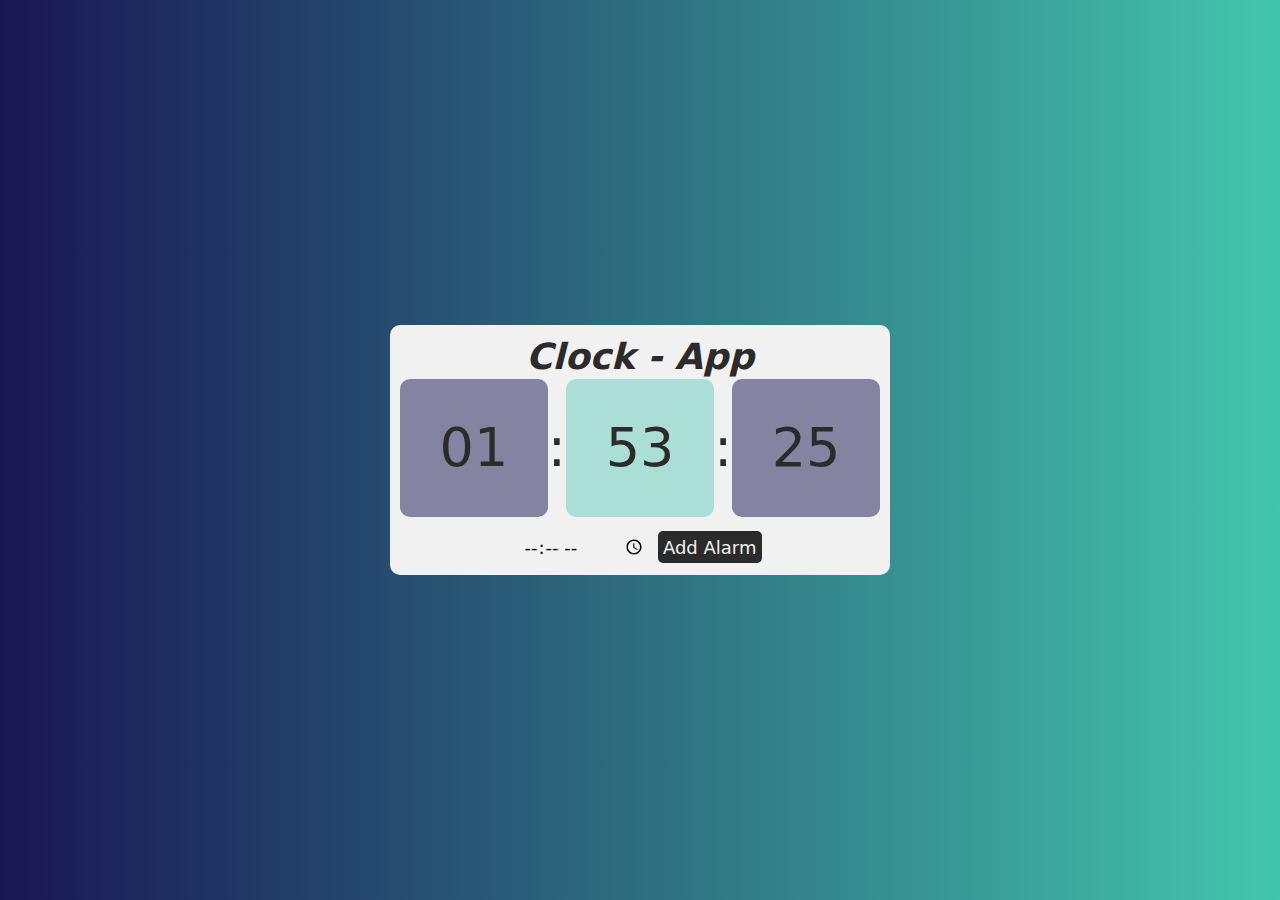
<file: ClockApp/index.html>
<!DOCTYPE html>
<html lang="en">
  <head>
    <meta charset="UTF-8" />
    <meta name="viewport" content="width=device-width, initial-scale=1.0" />
    <title>Clock App</title>
    <link rel="stylesheet" href="assets/css/base.css" />
    <link rel="stylesheet" href="assets/css/clock.css" />
  </head>
  <body>
    <main class="container">
      <section class="clock">
        <header class="header-clock">
          <h1>Clock - App</h1>
        </header>
        <article class="body-clock">
          <div class="box hours">
            <span id="hours">00</span>
          </div>
          :
          <div class="box minutes">
            <span id="minutes">00</span>
          </div>
          :
          <div class="box seconds">
            <span id="seconds">00</span>
          </div>
        </article>
        <footer class="footer-clock">
          <form class="form-alarm" id="form-alarm">
            <input class="form-control" type="time" />
            <button class="btn">Add Alarm</button>
          </form>
        </footer>
      </section>
    </main>

    <script src="assets/js/app.js"></script>
  </body>
</html>
</file>
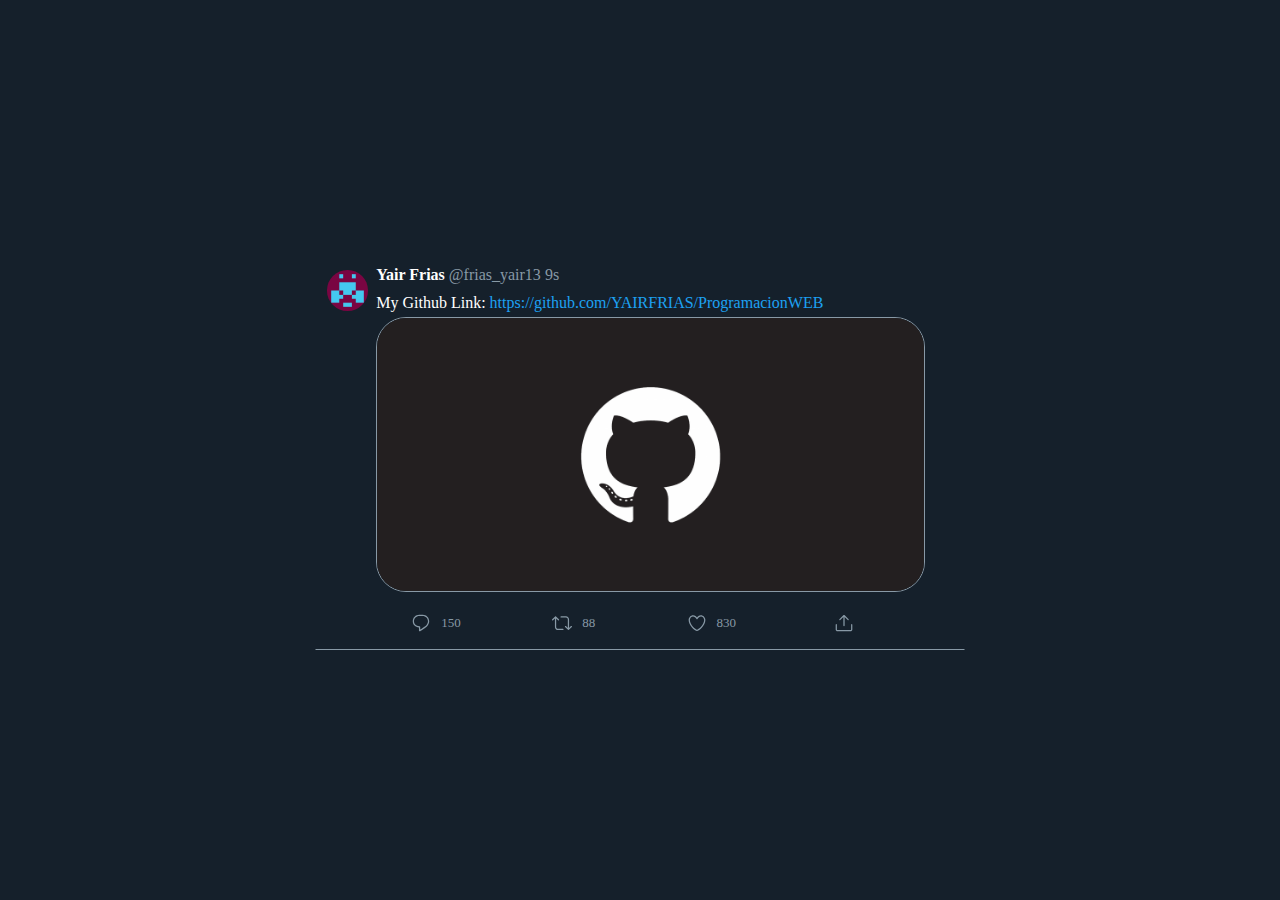
<file: ClonTwitt/index.html>
<!DOCTYPE html>
<html lang="en">
  <head>
    <meta charset="UTF-8" />
    <meta name="viewport" content="width=device-width, initial-scale=1.0" />
    <title>Clon Twitt</title>
    <link rel="stylesheet" href="style.css" />
  </head>
  <body>
    <!--Contenedor completo-->
    <div class="container-twitt">
      <!--Cuerpo de twitt-->
      <div class="twitt-body">
        <!--Imagen (icono de perfil)-->
        <div class="twitt-avatar">
          <img src="img/avatar.png" alt="avatar de perfil" />
        </div>
        <!--Informacion del twitt-->
        <div class="twitt-content">
          <p>
            <span style="font-weight: bold">Yair Frias</span>
            <span class="textGray">@frias_yair13</span>
            <span class="textGray">9s</span>
          </p>
          <p>
            My Github Link:
            <a href="https://github.com/YAIRFRIAS/ProgramacionWEB"
              >https://github.com/YAIRFRIAS/ProgramacionWEB</a
            >
          </p>
          <img src="img/github.png" alt="Imagen Github" />
        </div>
        <!--Cuerpo de los iconos-->
        <div class="twitt-icons">
          <!-- Boton de comentario-->
          <div class="icon">
            <svg viewBox="0 0 24 24" aria-hidden="true">
              <g>
                <path
                  d="M14.046 2.242l-4.148-.01h-.002c-4.374 0-7.8 3.427-7.8 7.802 0 4.098 3.186 7.206 7.465 7.37v3.828c0 .108.044.286.12.403.142.225.384.347.632.347.138 0 .277-.038.402-.118.264-.168 6.473-4.14 8.088-5.506 1.902-1.61 3.04-3.97 3.043-6.312v-.017c-.006-4.367-3.43-7.787-7.8-7.788zm3.787 12.972c-1.134.96-4.862 3.405-6.772 4.643V16.67c0-.414-.335-.75-.75-.75h-.396c-3.66 0-6.318-2.476-6.318-5.886 0-3.534 2.768-6.302 6.3-6.302l4.147.01h.002c3.532 0 6.3 2.766 6.302 6.296-.003 1.91-.942 3.844-2.514 5.176z"
                ></path>
              </g>
            </svg>
            <span>150</span>
          </div>
          <div class="icon">
            <!--Boton retwitt-->
            <svg viewBox="0 0 24 24" aria-hidden="true">
              <g>
                <path
                  d="M23.77 15.67c-.292-.293-.767-.293-1.06 0l-2.22 2.22V7.65c0-2.068-1.683-3.75-3.75-3.75h-5.85c-.414 0-.75.336-.75.75s.336.75.75.75h5.85c1.24 0 2.25 1.01 2.25 2.25v10.24l-2.22-2.22c-.293-.293-.768-.293-1.06 0s-.294.768 0 1.06l3.5 3.5c.145.147.337.22.53.22s.383-.072.53-.22l3.5-3.5c.294-.292.294-.767 0-1.06zm-10.66 3.28H7.26c-1.24 0-2.25-1.01-2.25-2.25V6.46l2.22 2.22c.148.147.34.22.532.22s.384-.073.53-.22c.293-.293.293-.768 0-1.06l-3.5-3.5c-.293-.294-.768-.294-1.06 0l-3.5 3.5c-.294.292-.294.767 0 1.06s.767.293 1.06 0l2.22-2.22V16.7c0 2.068 1.683 3.75 3.75 3.75h5.85c.414 0 .75-.336.75-.75s-.337-.75-.75-.75z"
                ></path>
              </g>
            </svg>
            <span>88</span>
          </div>
          <div class="icon">
            <!--Boton de like-->
            <svg viewBox="0 0 24 24" aria-hidden="true">
              <g>
                <path
                  d="M12 21.638h-.014C9.403 21.59 1.95 14.856 1.95 8.478c0-3.064 2.525-5.754 5.403-5.754 2.29 0 3.83 1.58 4.646 2.73.814-1.148 2.354-2.73 4.645-2.73 2.88 0 5.404 2.69 5.404 5.755 0 6.376-7.454 13.11-10.037 13.157H12zM7.354 4.225c-2.08 0-3.903 1.988-3.903 4.255 0 5.74 7.034 11.596 8.55 11.658 1.518-.062 8.55-5.917 8.55-11.658 0-2.267-1.823-4.255-3.903-4.255-2.528 0-3.94 2.936-3.952 2.965-.23.562-1.156.562-1.387 0-.014-.03-1.425-2.965-3.954-2.965z"
                ></path>
              </g>
            </svg>
            <span>830</span>
          </div>
          <div class="icon">
            <!--Boton de compartir-->
            <svg viewBox="0 0 24 24" aria-hidden="true">
              <g>
                <path
                  d="M17.53 7.47l-5-5c-.293-.293-.768-.293-1.06 0l-5 5c-.294.293-.294.768 0 1.06s.767.294 1.06 0l3.72-3.72V15c0 .414.336.75.75.75s.75-.336.75-.75V4.81l3.72 3.72c.146.147.338.22.53.22s.384-.072.53-.22c.293-.293.293-.767 0-1.06z"
                ></path>
                <path
                  d="M19.708 21.944H4.292C3.028 21.944 2 20.916 2 19.652V14c0-.414.336-.75.75-.75s.75.336.75.75v5.652c0 .437.355.792.792.792h15.416c.437 0 .792-.355.792-.792V14c0-.414.336-.75.75-.75s.75.336.75.75v5.652c0 1.264-1.028 2.292-2.292 2.292z"
                ></path>
              </g>
            </svg>
          </div>
        </div>
      </div>
    </div>
  </body>
</html>
</file>
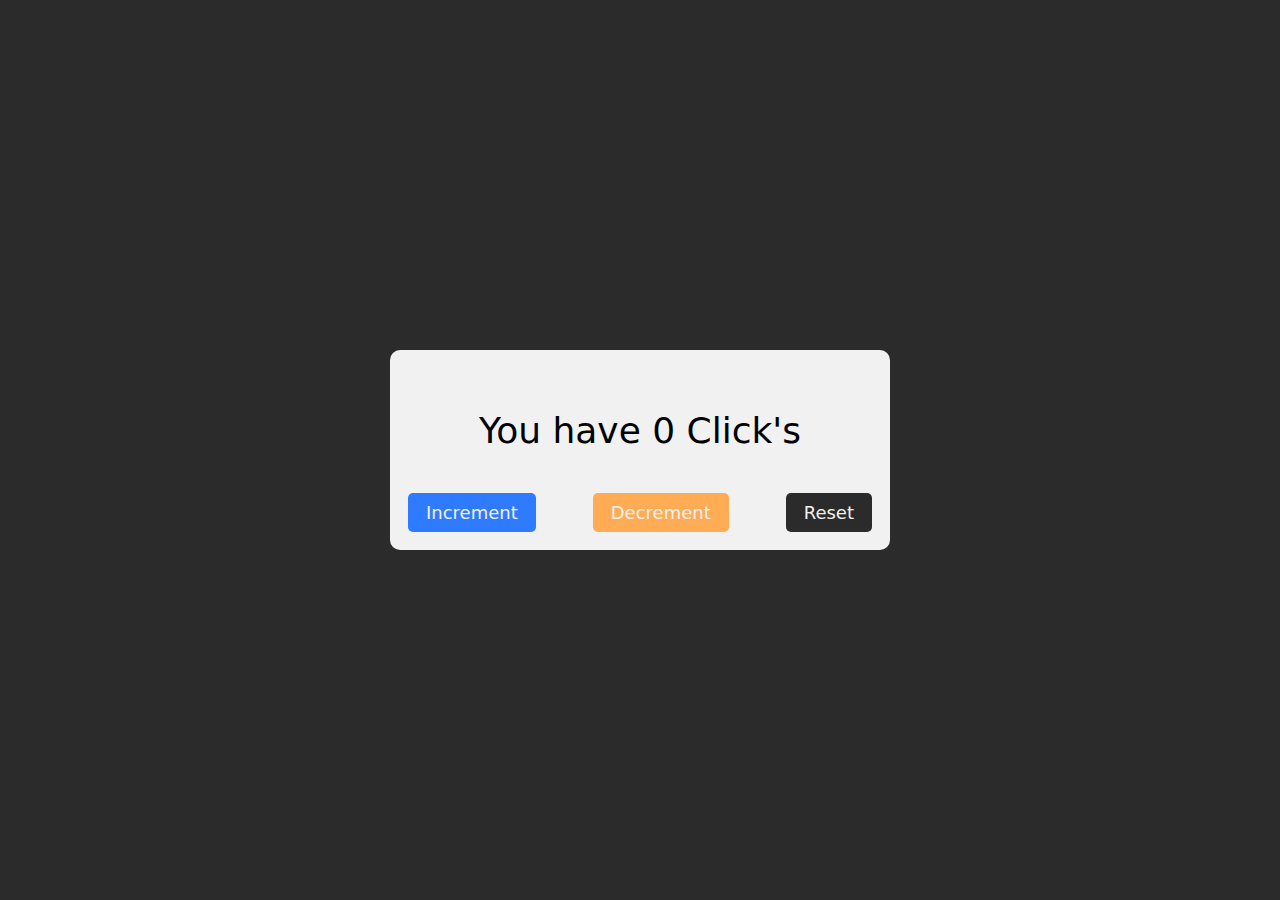
<file: CountClicks/index.html>
<!DOCTYPE html>
<html lang="en">
  <head>
    <meta charset="UTF-8" />
    <meta name="viewport" content="width=device-width, initial-scale=1.0" />
    <link rel="stylesheet" href="style.css" />
    <title>Count | Clicks</title>
  </head>
  <body>
    <main class="container">
      <section class="card">
        <article class="card-info">
          <p>You have <span id="containerClicks">0</span> Click's</p>
        </article>
        <article class="card-buttons">
          <button class="btn btn-primary">Increment</button>
          <button class="btn btn-secundary">Decrement</button>
          <button class="btn btn-reset">Reset</button>
        </article>
      </section>
    </main>
    <script src="app.js"></script>
  </body>
</html>
</file>
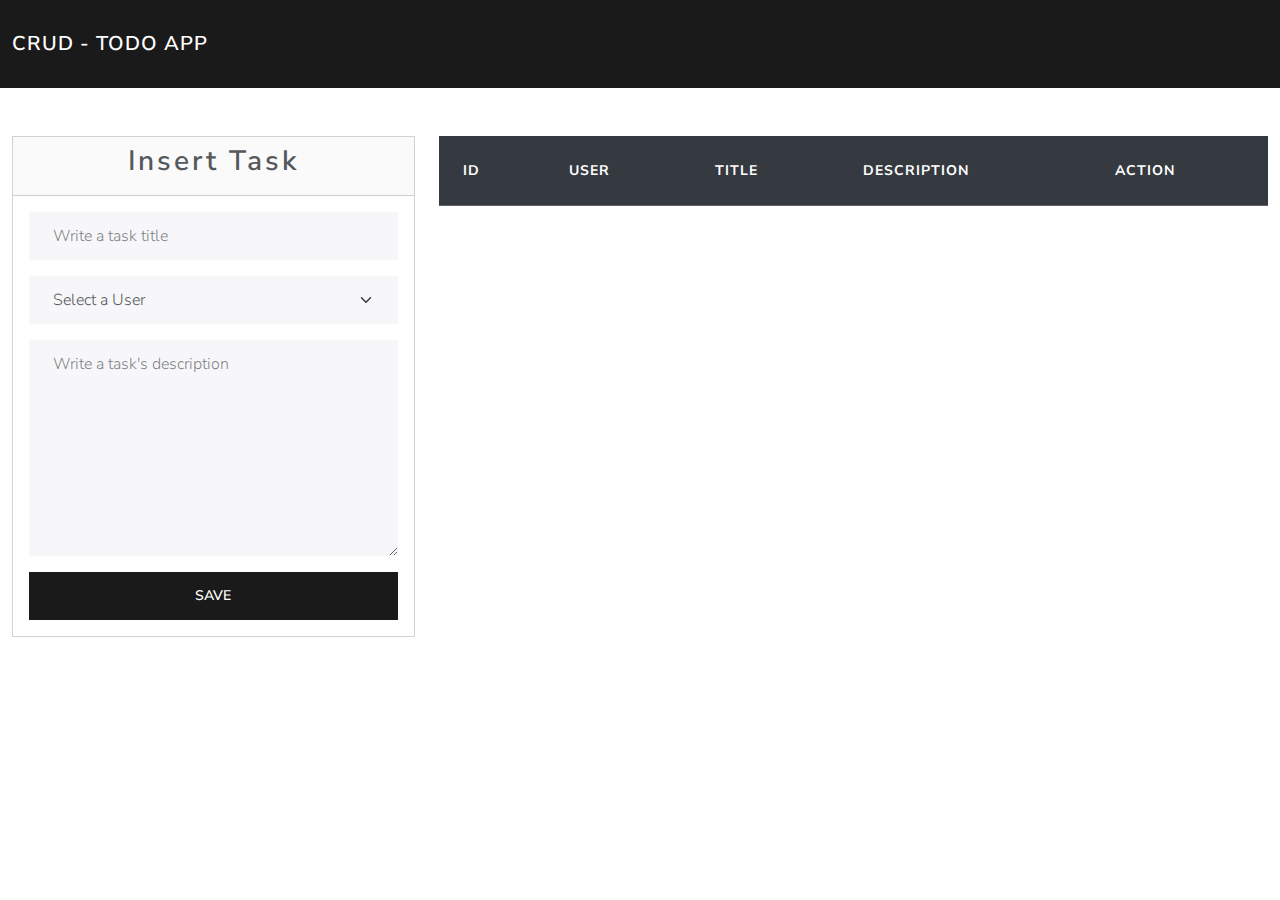
<file: crud/index.html>
<!DOCTYPE html>
<html lang="en">

<head>
  <meta charset="UTF-8">
  <meta name="viewport" content="width=device-width, initial-scale=1.0">
  <title>Crud App</title>
  <link rel="preload" href="assets/css/styles.css" as="style" />
  <link rel="stylesheet" href="assets/css/styles.css">
</head>

<body>
  <header>
    <nav class="navbar navbar-expand-lg bg-primary" data-bs-theme="dark">
      <div class="container-fluid">
        <a class="navbar-brand" href="#">CRUD - ToDo App</a>
      </div>
    </nav>
  </header>
  <main class="container-fluid mt-5">
    <section class="row">
      <article class="col-4">
        <div class="card">
          <header class="card-header">
            <p id="form-title" class="h2 text-center text-capitalize">Insert
              Task</p>
          </header>
          <form id="form-task" class="card-body">
            <div class="mb-3">
              <input type="text" class="form-control" name="title" id="title" placeholder="Write a task title" />
            </div>
            <div class="mb-3">
              <select class="form-select" name="users" id="users">
                <option selected disabled>Select a User</option>
                <hr class="border-dark" />
              </select>
            </div>
            <div class="mb-3">
              <textarea placeholder="Write a task's description" class="form-control" name="description"
                id="description" rows="8"></textarea>
            </div>
            <button id="boton-save" type="submit" class="btn btn-primary w-100">SAVE</button>
            <button id="boton-cancel" type="submit" class="hidden btn btn-danger w-100 mt-2">CANCEL</button>
          </form>
        </div>
      </article>
      <article class="col-8">
        <div class="table-responsive" style="max-height: 400px;">

          <table class="table table-dark table-hover">
            <thead>
              <tr>
                <th>ID</td>
                <th>User</td>
                <th>Title</td>
                <th>Description</td>
                <th>Action</td>
              </tr>
            </thead>
            <tbody class="filas">
              <tr>
                
              </tr>
            </tbody>
          </table>
        </div>
      </article>
    </section>
  </main>
  <!-- <script src="assets/js/petitions.js"></script> -->
  <script type="module" src="assets/js/app.js"></script>
</body>

</html>
</file>
<file: ClockApp/assets/css/base.css>
:root {
    --gradient-color-1: rgba(25,22,84,1);
    --gradient-color-2: rgba(67,198,172,1);
    --gradient-color-3: rgba(25,22,84,0.5);
    --gradient-color-4: rgba(67,198,172,0.4);
    --white-color: #f1f1f1;
    --black-color: #2c2b2b;
    --font-size: 18px;
  }
  
  * {
    font-size: var(--font-size);
    padding: 0;
    margin: 0;
    box-sizing: border-box;
    position: relative;
    min-width: 0;
    font-family: system-ui, -apple-system, BlinkMacSystemFont, 'Segoe UI', Roboto, Oxygen, Ubuntu, Cantarell, 'Open Sans', 'Helvetica Neue', sans-serif;
  }
  
  body {
    min-height: 100vh;
    background: -moz-linear-gradient(left, var(--gradient-color-1) 0%, var(--gradient-color-2) 100%);
    background: -webkit-gradient(left top, right top, color-stop(0%, var(--gradient-color-1)), color-stop(100%, var(--gradient-color-2)));
    background: -webkit-linear-gradient(left, var(--gradient-color-1) 0%, rgba(67,198,172,1) 100%);
    background: -o-linear-gradient(left, var(--gradient-color-1) 0%,var(--gradient-color-2) 100%);
    background: -ms-linear-gradient(left, var(--gradient-color-1) 0%, var(--gradient-color-2) 100%);
    background: linear-gradient(to right,var(--gradient-color-1) 0%,var(--gradient-color-2) 100%);
    filter: progid:DXImageTransform.Microsoft.gradient( startColorstr='#191654', endColorstr='#43c6ac', GradientType=1 );
  }
  
  h1,h2,h3,h4 {
    text-wrap: balance;
  }
  
  p {
    text-wrap: pretty;
  }
  
  button:active {
    opacity: 0.7;
  }
</file>
<file: ClockApp/assets/css/clock.css>
.container {
    position: absolute;
    top: 50%;
    left: 50%;
    transform: translate(-50%, -50%);
  }
  
  .clock {
    width: 500px;
    height: 250px;
    background-color: var(--white-color);
  
    border-radius: 10px;
    padding: 10px;
  
    display: grid;
    grid-template-columns: 1fr;
    grid-template-rows: 1fr 60% 1fr;
    grid-template-areas:
      "header"
      "body"
      "footer"
    ;
  }
  
  .header-clock {
    grid-area: header;
    
    display: flex;
    justify-content: center;
    align-items: center;
  }
  
  .header-clock h1 {
    font-size: 2rem;
    font-style: italic;
    color: var(--black-color);
  }
  
  .body-clock {
    grid-area: body;
  
    display: flex;
    justify-content: space-evenly;
    align-items: center;
    font-size: 3rem;
    color: var(--black-color);
  }
  
  .body-clock .box {
    width: 100%;
    height: 100%;
    display: flex;
    justify-content: center;
    align-items: center;
    border-radius: 10px;
  }
  
  .body-clock .box:nth-child(1),
  .body-clock .box:nth-child(3){
    background-color: var(--gradient-color-3);
    
  }
  
  .body-clock .box:nth-child(2){
    background-color: var(--gradient-color-4);
    
  }
  
  .body-clock .box span {
    font-size: 3rem;
    color: var(--black-color-);
  }
  
  .footer-clock {
    grid-area: footer;
    padding-top: 0.7rem;
  
    display: flex;
    align-self: center;
    justify-content: center;
  }
  
  .btn,
  .form-control {
    padding: 0.3rem;
  }
  
  .btn {
    border: none;
    border-radius: 5px;
    background-color: var(--black-color);
    color: var(--white-color);
  }
  
  .btn:active {
    border: solid 1px var(--black-color);
  }
  
  .form-control {
    border: none;
    background-color: transparent;
  }
  
  .form-control:active {
    border: solid 1px var(--gradient-color-2);
  }
</file>
<file: ClonTwitt/style.css>
/*Tipos de selectores
El * es el global selecciona todo*/
:root{
    --primary-color-grey:rgb(136, 153, 166);
    --color-grey-50: rgb(110,120,134, 0.1);
    --color-icon-comentario: rgb(29, 161, 242);
    --color-icon-comentario-50: rgba(29, 161, 242, 0.4);

    --color-icon-retweet: rgb(24,176,95);
    --color-icon-retweet-50: rgba(24,176,95, 0.4);

    --color-icon-like:rgb(224,36,94);
    --color-icon-like-50: rgba(224,36,94, 0.4);

    --color-icon-compartir: rgb(30,148,221);
    --color-icon-compartir-50: rgba(30,148,221, 0.4);

}
*{
    background-color: #15202B;
    font-family: 'Times New Roman', Times, serif;
    color: #ffffff;
    padding: 0;
    margin: 0;
    box-sizing: border-box;
}
a{
    color: rgb(29, 161, 242);
    text-decoration: none;
}
body{
        display: flex;
        justify-content: center;
        align-items: center;
        width: 100vw;
        height: 100vh;
        
    }

img,svg {
    max-width: 100%;
    max-height: auto;
}


/*Por elemnto Ej: nombre de la etiqueta </h1>
*{
    padding: 0;
    margin: 0;
}*/
.textGray{
    color: var(--primary-color-grey)
} 

.container-twitt{
    border: solid;
    border-color: transparent transparent var(--primary-color-grey) transparent;
    border-width: 0.5px;
    display: grid;
    grid-template-columns: repeat(12, 1fr) ;
    grid-template-rows: repeat(12, 1fr);
    width: 650px;
    height: 400px;
    padding: 10px;
}
.container-twitt:hover{
    cursor: pointer;
    background-color: var(--color-grey-50);
    border-radius: 10px;
    transition-duration: 0.5s;
}
.container-twitt *{
    background-color: transparent;
}
.twitt-body{
    grid-column: 1/13;
    grid-row: 1/12;
    display: grid;
    grid-template-columns: 8% 1fr ;
    grid-template-rows: 100%;
}


.twitt-body p{
    padding: 5px 0px;
}

.twitt-body img{
    border-radius: 30px;
    border-style: solid;
    border-width: 1px;
    border-color: var(--primary-color-grey);
    width: 95%;
}
.twitt-avatar > img{
    width: 85%;
    border-radius: 50%;
    border-color: transparent;
    margin-top: 8px;
}
.twitt-icons{
    grid-column: 1/13;
    grid-row: 11/13;
    
    display: flex;
    flex-direction: row;
    justify-content: space-evenly; 
}
/*icono comentario hover*/
.twitt-icons .icon:nth-child(1):hover svg
{
    border-radius: 50%;
    background-color: var(--color-icon-comentario-50);
    fill: var(--color-icon-comentario);
    transition-duration: 0.5s;
}
.twitt-icons .icon:nth-child(1):hover span{
    color: var(--color-icon-comentario);
    transition-duration: 0.5s;
}
/*icono retweet hover*/
.twitt-icons .icon:nth-child(2):hover svg{
    border-radius: 50%;
    background-color: var(--color-icon-retweet-50);
    fill: var(--color-icon-retweet);
    transition-duration: 0.5s;
}
.twitt-icons .icon:nth-child(2):hover span{
    color: var(--color-icon-retweet);
    transition-duration: 0.5s;
}
/*icono like hover*/
.twitt-icons .icon:nth-child(3):hover svg{
    border-radius: 50%;
    background-color: var(--color-icon-like-50);
    fill: var(--color-icon-like);
    transition-duration: 0.5s;
}
.twitt-icons .icon:nth-child(3):hover span{
    color: var(--color-icon-like);
    transition-duration: 0.5s;
}
/*icono compartir hover*/
.twitt-icons .icon:nth-child(4):hover svg{
    border-radius: 50%;
    background-color: var(--color-icon-compartir-50);
    fill: var(--color-icon-compartir);
    transition-duration: 0.5ss;
}


.icon{
    width: 60px;
    display: flex;
    justify-content: center;
    align-items: center;
}

.icon svg {
    margin-right: 5px;
    width: 50%;
    padding: 5px;
    fill:var(--primary-color-grey)
}

.icon span{
    font-size: small;
    color: var(--primary-color-grey)
}
</file>
<file: CountClicks/style.css>
:root{
    --primary-color: #2f7bff;
    --secondary-color: #FFAC54;
    --white-color: #f1f1f1;
    --black-color: #2c2b2b;

    --font-size: 18px;
}

*{
    margin: 0;
    padding: 0;
    font-size: var(--font-size);
    box-sizing: border-box;
    position: relative;
    font-family: system-ui, -apple-system, BlinkMacSystemFont, 'Segoe UI', Roboto, Oxygen, Ubuntu, Cantarell, 'Open Sans', 'Helvetica Neue', sans-serif;
}

body{
    height: 100vh;
    width: 100vw;
    background-color: var(--black-color);
}

.container {
    position: absolute;
    top: 50%;
    left: 50%;
    transform: translate(-50%,-50%);
}
/*
article{
    background-color: var(--white-color);
    width: 50px;
    height: 30px;
}*/
button:active{
    opacity: 0.7;
}
.card {
    background-color: var(--white-color);
    width: 500px;
    height: 200px ;
    border-radius: 10px;
    padding: 1rem;

    display: grid;
    grid-template-columns: 1fr;
    grid-template-rows: repeat(5, 1fr);
    grid-template-areas: 
    "card-info"
    "card-info"
    "card-info"
    "card-info"
    "card-buttons";
}

.card-info{
    grid-area: card-info;
    display: flex;
    justify-content: center;
    align-items: center;
}
.card-info p, 
.card-info span{
    font-size: 2rem;
}

.card-buttons{
    grid-area: card-buttons;
    display: flex;
    justify-content: space-between;
}

.btn{
    padding: 0.5rem 1rem;
    border-radius: 5px;
    border: none;
    color: var(--white-color);

}

.btn-primary{
    background-color: var(--primary-color);

}
.btn-secundary{
    background-color: var(--secondary-color);
}
.btn-reset{
    background-color: var(--black-color);
}
</file>
<file: crud/assets/css/styles.css>
@import "https://www.nerdfonts.com/assets/css/webfont.css";
@import url(bootstrap.min.css);

.hidden{
    display: none;
}
</file>
